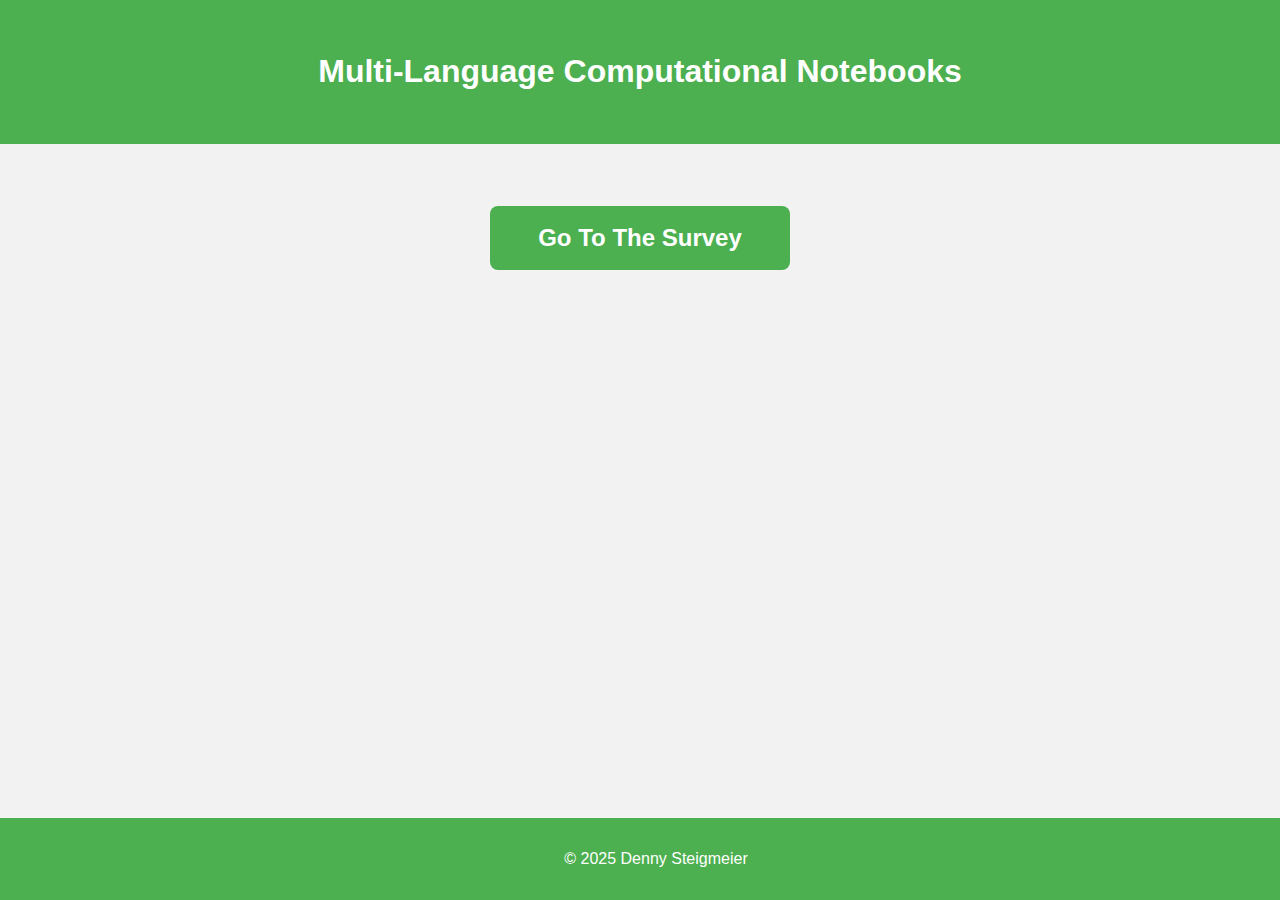
<file: index.html>
<!DOCTYPE html>
<html lang="en"></html>

<head>
  <meta charset="UTF-8">
  <title>Multi Language Computational Notebooks</title>
  <link rel="stylesheet" href="style.css">
  <script src="javascript.js"></script>
</head>

<body>

  <header>
    <h1>Multi-Language Computational Notebooks</h1>
  </header>

  <main>
    

      <div id="withExtension" class="noneDisplayDiv">

        Next, we kindly ask you to work on the following tasks.<br>
        <br>
        You have 15 minutes to complete the next task. Please do not feel rushed—there is no need to finish all tasks.<br>
        <br>
        For this task, please kindly make use of the provided extension during your work.<br>
        <br>  
        <strong>If the extension is not activated, please activate it in the Extension-Manager (puzzle piece on the left side) from your JupyterLab.</strong><br> 
        <br>  
        You have 3 additional minutes to geht familiar with the extension.

        <div class="alignLeftDiv">   

          <h1 id="guidelines-for-using-the-extension">Guidelines for Using the Extension</h1>
          <ol>
            <li>
              In the RAW cell, describe the task in your natural language (e.g. german or english)<br>
              <br>
            </li>
            <li>
              Switch to a CODE cell to see your RAW cell input automatically translated into Python code. An explanation of the code will appear in the MARKDOWN cell.<br>
              <br>
            </li>
            <li>
              You can switch between cell types at any time. The content is saved in the notebook file's metadata.<br>
              <br>
            </li>
            <li>
              If you modify the RAW cell input, both the CODE and MARKDOWN cell contents will be regenerated.<br>
              <br>
            </li>
          </ol>
          <strong>HINT:</strong> Ensure you select a RAW cell before entering your task. New cells are CODE cells by default.<br>
          <br>
          <strong>HINT:</strong> Avoid switching the cell type and to another cell while it is being 'under heavy construction'.<br>
          <br>

        </div>

        <iframe width="500" height="400" src="https://www.youtube.com/embed/v7EUCexJUSw" title="MLCN" frameborder="0" allow="accelerometer; autoplay; clipboard-write; encrypted-media; gyroscope; picture-in-picture; web-share" referrerpolicy="strict-origin-when-cross-origin" allowfullscreen></iframe>
        <br>
        <a rel="noopener" target="_blank" href="https://www.youtube.com/watch?v=v7EUCexJUSw">Youtube Short with Explanation</a>
          
      </div>

      <div id="withoutExtension" class="noneDisplayDiv"> 
        Next, we kindly ask you to work on the following tasks.<br>
        <br>
        You have 15 minutes to complete the next task. Please do not feel rushed—there is no need to finish all tasks.<br>
        <br>       
        You are welcome to use the internet as well as language models such as ChatGPT to assist you while working on the tasks.<br>
        <br>
        <strong>If the extension is activated, please deactivate it in the Extension-Manager (puzzle piece on the left side) from your JupyterLab.</strong><br> 
        <br>  
      </div>

      <div id="timer" class="noneDisplayDiv">
        <div id="timerContainer">
          <div id="timerLabel">15:00</div>
          <div id="timerBarBg">
            <div id="timerBar"></div>
          </div>
        </div>
        <br>
      </div>


      <div id="taskA" class="noneDisplayDiv alignLeftDiv">     
<h2 id="task-a-exploratory-data-analysis-of-weather-data">Task: Exploratory Data Analysis of Weather Data</h2>
<p>You are provided with a CSV file containing daily weather measurements (weather.csv - date, temperature, precipitation, wind).</p>
<h3 id="your-task-is-to-explore-the-data-and-identify-key-patterns-">Your task is to <strong>explore the data and identify key patterns</strong>.</h3>
<p><strong>Note:</strong>  </p>
<ul>
<li>Use any Python data science libraries you prefer (e.g., pandas, matplotlib, seaborn).</li>
<li>Document your steps and findings in a way that is understandable for someone new to the data.</li>
<li>There is no need to finish every subtask; prioritize those you find most interesting or relevant.</li>
</ul>
<p>Follow these steps:</p>
<ol>
<li><p><strong>Load the Data</strong></p>
<ul>
<li>Import the CSV file into a pandas DataFrame.</li>
</ul>
</li>
<li><p><strong>Visualize Temperature Over Time</strong></p>
<ul>
<li>Create a line plot displaying the temperature development over the recorded period.</li>
<li>Label the axes appropriately.</li>
</ul>
</li>
<li><p><strong>Analyze Relationship Between Temperature and Precipitation</strong></p>
<ul>
<li>Create a scatter plot to visualize the relationship between temperature and precipitation.</li>
<li>Calculate and output the correlation coefficient between these two variables.</li>
</ul>
</li>
<li><p><strong>Summarize Your Findings</strong></p>
<ul>
<li>Write a brief summary (in markdown or as cell output) describing:<ul>
<li>Any patterns you observe in temperature over time</li>
<li>The relationship (if any) between temperature and precipitation</li>
</ul>
</li>
</ul>
</li>
<li><p><strong>Examine Outliers</strong></p>
<ul>
<li>Identify any temperature or precipitation outliers using appropriate methods (e.g., IQR, standard deviation, visualization).</li>
<li>Comment on how these outliers might affect your analysis.</li>
</ul>
</li>
<li><p><strong>Seasonal Trends</strong></p>
<ul>
<li>Group the data by season (e.g., winter, spring, summer, autumn) and calculate average temperature and precipitation per season.</li>
<li>Visualize these seasonal averages using a bar plot.</li>
</ul>
</li>
<li><p><strong>Missing Data Analysis</strong></p>
<ul>
<li>Check the dataset for missing values.</li>
<li>If there are missing values, discuss and demonstrate at least one strategy for handling them.</li>
</ul>
</li>
<li><p><strong>Wind Analysis</strong></p>
<ul>
<li>Explore possible relationships between wind and the other variables.</li>
<li>(Optional) Create one visualization that helps to illustrate your findings.</li>
</ul>
</li>
</ol>
      </div>

      <div id="taskB" class="noneDisplayDiv alignLeftDiv">
<h2 id="building-and-interpreting-a-simple-classification-model">Task: Building and Interpreting a Simple Classification Model</h2>
<p>You are provided with a small dataset for a classification task (the Iris dataset - iris.data (dataset), iris.names (description)).</p>
<h3 id="your-objective-is-to-build-evaluate-and-interpret-a-simple-machine-learning-classifier-">Your objective is to <strong>build, evaluate, and interpret a simple machine learning classifier</strong>.</h3>
<p><strong>Note:</strong></p>
<ul>
<li>You may use libraries such as pandas, scikit-learn, seaborn, matplotlib.</li>
<li>Feel free to skip some steps if you run out of time; focus on the steps you feel are most important.</li>
<li>Clearly mark which steps you completed and summarize your results for others.</li>
</ul>
<p>Follow these steps:</p>
<ol>
<li><p><strong>Load and Inspect the Data</strong></p>
<ul>
<li>Import the dataset into a pandas DataFrame.</li>
<li>Display the first few rows and basic summary statistics.</li>
</ul>
</li>
<li><p><strong>Data Preprocessing</strong></p>
<ul>
<li>Check for missing values and handle them as appropriate.</li>
<li>Encode categorical variables if required.</li>
</ul>
</li>
<li><p><strong>Train-Test Split</strong></p>
<ul>
<li>Split the data into training and test sets (e.g., 80% training, 20% test).</li>
</ul>
</li>
<li><p><strong>Model Training</strong></p>
<ul>
<li>Train a classifier of your choice (e.g., Decision Tree, Logistic Regression) on the training data.</li>
</ul>
</li>
<li><p><strong>Model Evaluation</strong></p>
<ul>
<li>Evaluate the model on the test set.</li>
<li>Report accuracy (and, if possible, a confusion matrix).</li>
<li>Interpret which classes are easiest/hardest to predict.</li>
</ul>
</li>
<li><p><strong>Brief Documentation</strong></p>
<ul>
<li>Explain your main steps and findings using Markdown or cell output.</li>
</ul>
</li>
<li><p><strong>Feature Importance</strong></p>
<ul>
<li>Analyze and display feature importances or coefficients from your model, if available.</li>
<li>Briefly discuss which features are most relevant for the predictions.</li>
</ul>
</li>
<li><p><strong>Hyperparameter Tuning</strong></p>
<ul>
<li>Try adjusting at least one model hyperparameter (e.g., max depth for a decision tree).</li>
<li>Compare results with your original model.</li>
</ul>
</li>
<li><p><strong>Visualization</strong></p>
<ul>
<li>Create at least one visualization to better understand the classification results or the data itself (e.g., scatter plot with classes, visualization of the decision boundary if relevant).</li>
</ul>
</li>
<li><p><strong>Model Comparison</strong></p>
<ul>
<li>Train a second classifier (e.g., SVM, Random Forest, k-Nearest Neighbors).</li>
<li>Compare performance between the two models and briefly discuss the results.</li>
</ul>
</li>
<li><p><strong>Cross-Validation</strong></p>
<ul>
<li>(Advanced) Perform cross-validation to get a more robust estimate of the model’s performance.</li>
<li>Report and interpret the results.</li>
</ul>
</li>
</ol>
      </div>

      <div id="post" class="noneDisplayDiv">
        Thank you for completing the third survey.<br>
        <br>        
        <strong>Now you can deinstall the extension in the Extension-Manager (puzzle piece on the left side) from your JupyterLab.</strong><br> 
        <br>
        In the last survey, we would like to ask a few questions regarding documentation.
        <br>
      </div>

      <button class="surveyButton" id="surveyButton">Go To The Survey</button>
      <a id="surveyLink"></a>
      <br>
      <br>
      <br>
      <br>
      <br>
      <br>

    </p>

  </main>

  <footer>
    <p>© 2025 Denny Steigmeier</p>
  </footer>

</body>

</html>
</file>
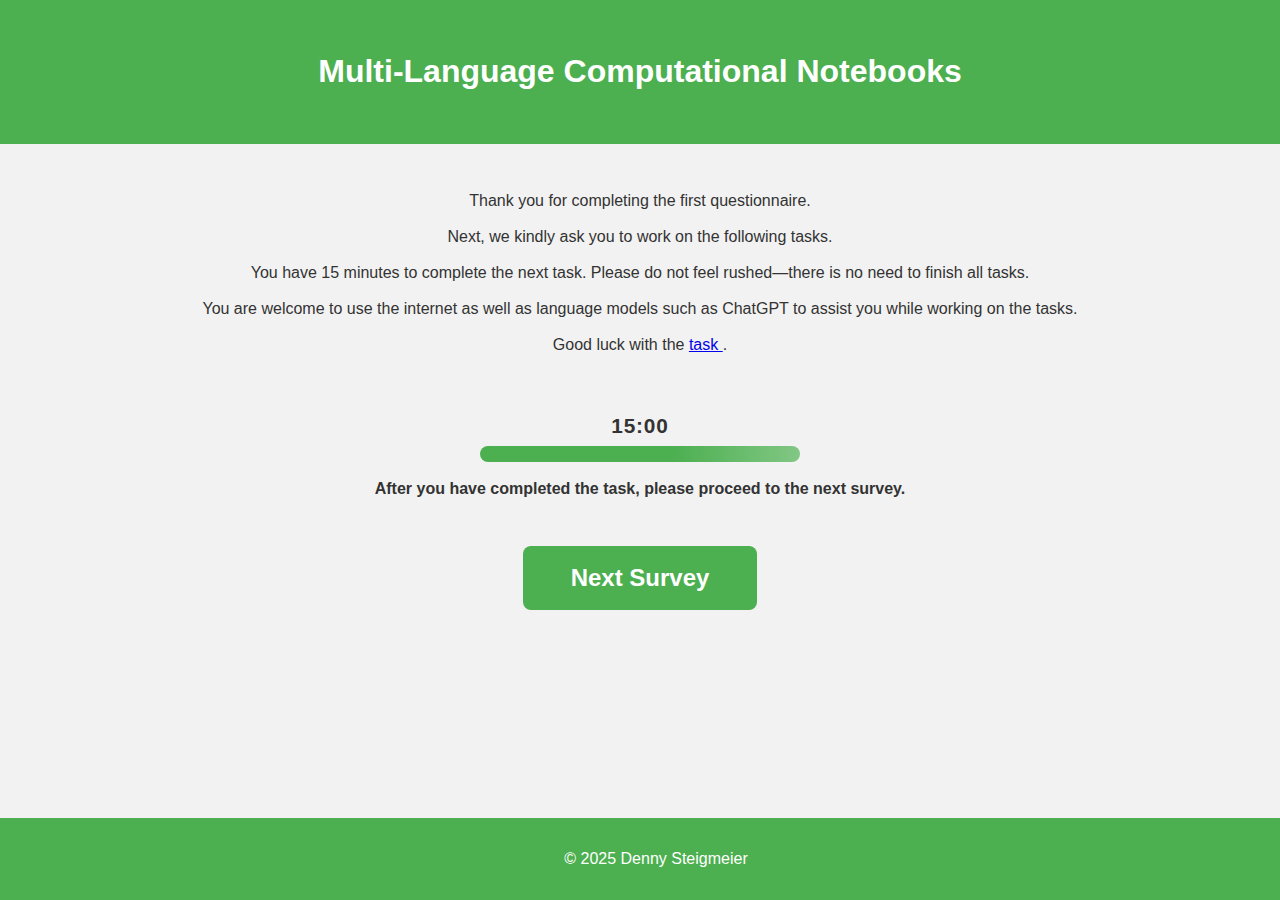
<file: 1.html>
<!DOCTYPE html>
<html lang="en"></html>

<head>
  <meta charset="UTF-8">
  <title>Multi Language Computational Notebooks</title>
  <link rel="stylesheet" href="style.css">
  <script src="javascript.js"></script>
</head>

<body>

  <header>
    <h1>Multi-Language Computational Notebooks</h1>
  </header>

  <main>
    <p>

      Thank you for completing the first questionnaire.<br>
      <br>

      Next, we kindly ask you to work on the following tasks.<br>
      <br>

      You have 15 minutes to complete the next task. Please do not feel rushed—there is no need to finish all tasks.<br>
      <br>
      
      You are welcome to use the internet as well as language models such as ChatGPT to assist you while working on the tasks.<br>
      <br>

      Good luck with the 
      <a href="https://github.com/DNNYSTGMR/Multi-Language-Computational-Notebooks/blob/development/Task_A.md " target="_blank">
        task
      </a>.<br>
      <br>
      <br>
      <div id="timerContainer">
      <div id="timerLabel">15:00</div>
      <div id="timerBarBg">
        <div id="timerBar"></div>
      </div>
      </div>
      <br>
      
      <strong>After you have completed the task, please proceed to the next survey.</strong><br>
      <br>

      <button class="surveyButton" id="surveyButton2">Next Survey</button>
      <a id="surveyLink2"></a>

    </p>
  </main>

  <footer>
    <p>© 2025 Denny Steigmeier</p>
  </footer>

</body>

</html>
</file>
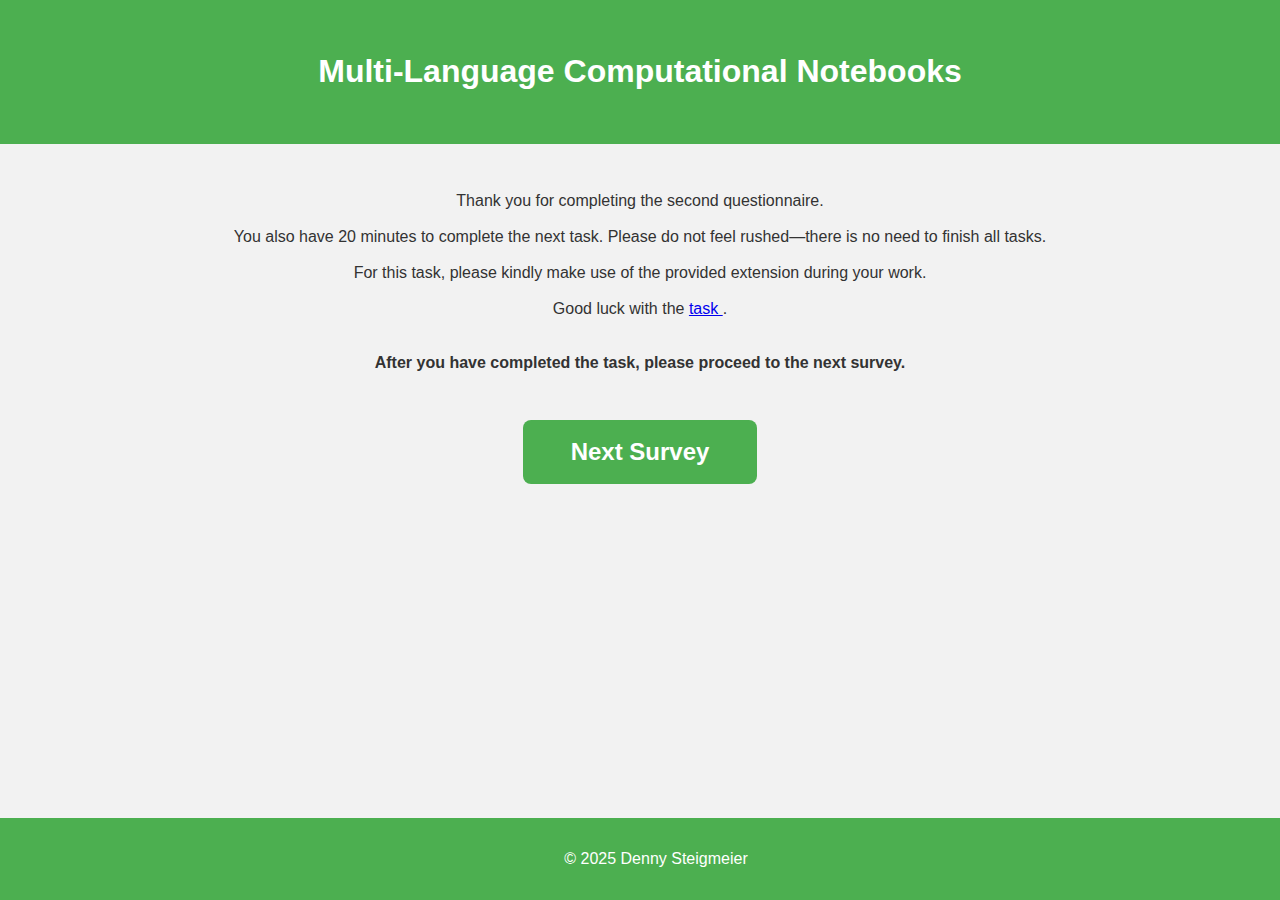
<file: 2.html>
<!DOCTYPE html>
<html lang="en"></html>

<head>
  <meta charset="UTF-8">
  <title>Multi Language Computational Notebooks</title>
  <link rel="stylesheet" href="style.css">
  <script src="javascript.js"></script>
</head>

<body>

  <header>
    <h1>Multi-Language Computational Notebooks</h1>
  </header>

  <main>
    <p>

      Thank you for completing the second questionnaire.<br>
      <br>

      You also have 20 minutes to complete the next task. Please do not feel rushed—there is no need to finish all tasks.<br>
      <br>
      
      For this task, please kindly make use of the provided extension during your work.<br>
      <br>

      Good luck with the 
      <a href="https://github.com/DNNYSTGMR/Multi-Language-Computational-Notebooks/blob/development/Task_B.md " target="_blank">
        task
      </a>.<br>
      <br>
      <br>
      
      <strong>After you have completed the task, please proceed to the next survey.</strong><br>
      <br>

      <button class="surveyButton" id="surveyButton3">Next Survey</button>
      <a id="surveyLink3"></a>

    </p>
  </main>

  <footer>
    <p>© 2025 Denny Steigmeier</p>
  </footer>

</body>

</html>
</file>
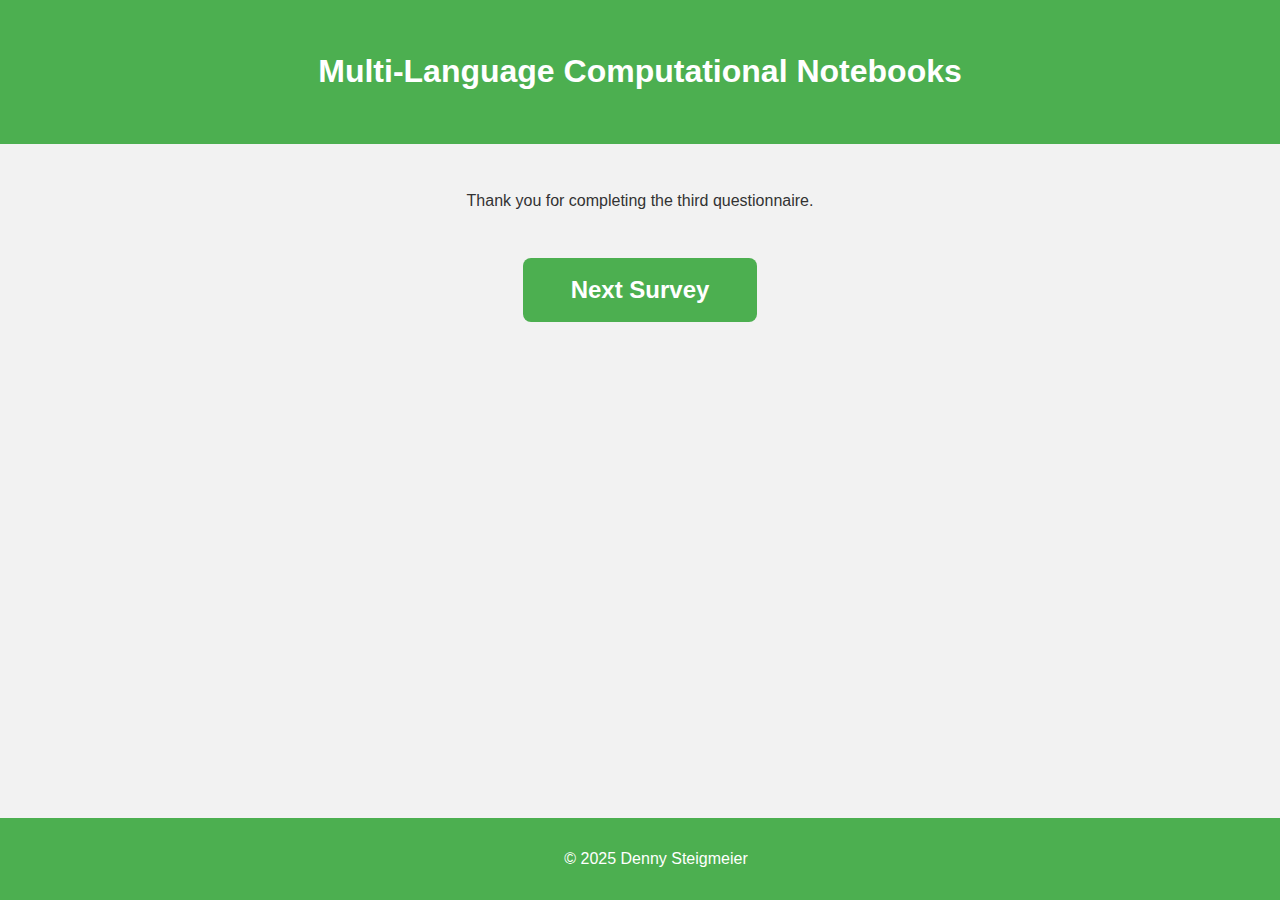
<file: 3.html>
<!DOCTYPE html>
<html lang="en"></html>

<head>
  <meta charset="UTF-8">
  <title>Multi Language Computational Notebooks</title>
  <link rel="stylesheet" href="style.css">
  <script src="javascript.js"></script>
</head>

<body>

  <header>
    <h1>Multi-Language Computational Notebooks</h1>
  </header>

  <main>
    <p>

      Thank you for completing the third questionnaire.<br>
      <br>

      <button class="surveyButton" id="surveyButton4">Next Survey</button>
      <a id="surveyLink4"></a>

    </p>
  </main>

  <footer>
    <p>© 2025 Denny Steigmeier</p>
  </footer>

</body>

</html>
</file>
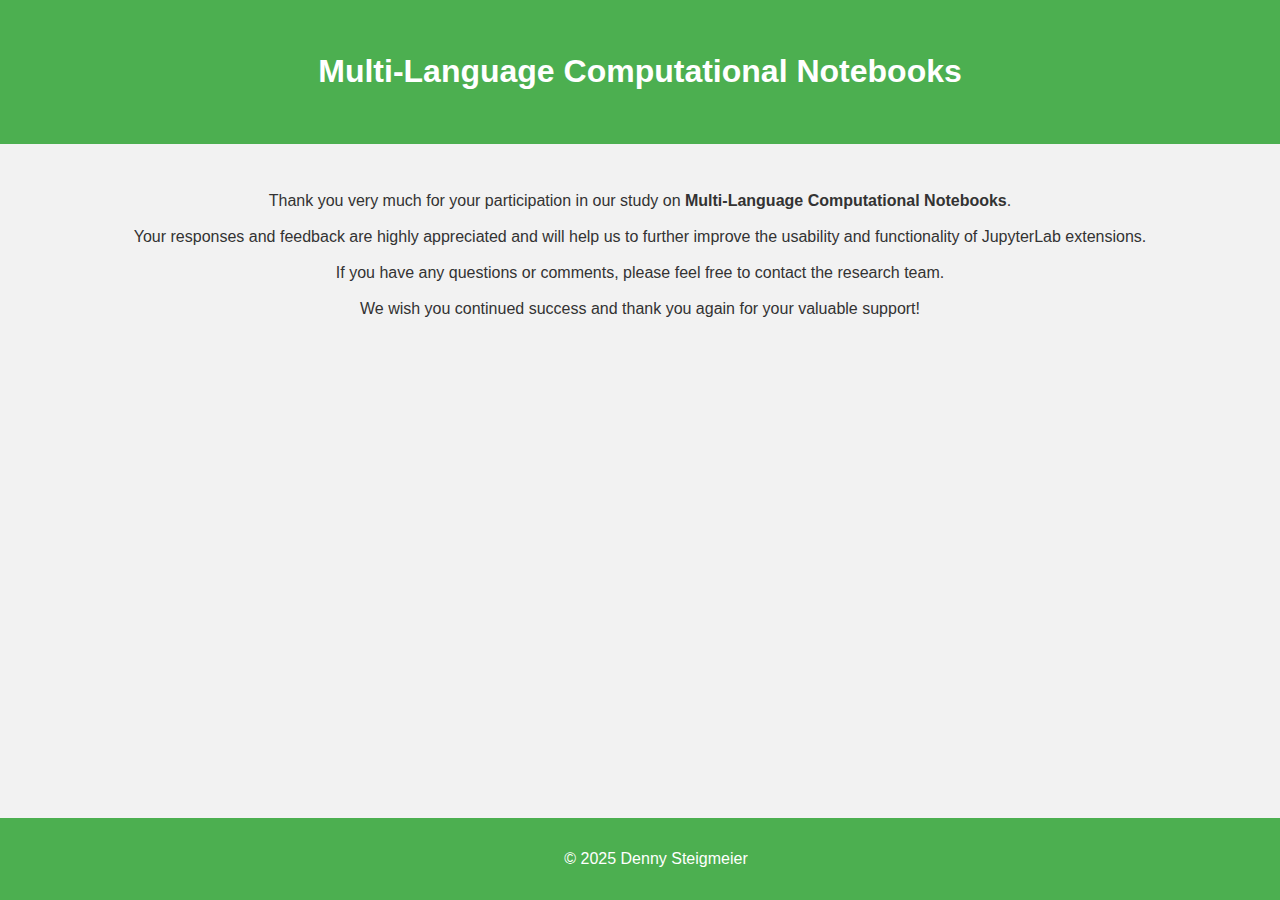
<file: 4.html>
<!DOCTYPE html>
<html lang="en"></html>

<head>
  <meta charset="UTF-8">
  <title>Multi Language Computational Notebooks</title>
  <link rel="stylesheet" href="style.css">
  <script src="javascript.js"></script>
</head>

<body>

  <header>
    <h1>Multi-Language Computational Notebooks</h1>
  </header>

  <main>
    <p>
      Thank you very much for your participation in our study on <strong>Multi-Language Computational Notebooks</strong>.<br><br>
      Your responses and feedback are highly appreciated and will help us to further improve the usability and functionality of JupyterLab extensions.<br><br>
      If you have any questions or comments, please feel free to contact the research team.<br><br>
      We wish you continued success and thank you again for your valuable support!
    </p>
  </main>

  <footer>
    <p>© 2025 Denny Steigmeier</p>
  </footer>

</body>

</html>
</file>
<file: style.css>
body {
  font-family: sans-serif;
  margin: 0;
  background: #f2f2f2;
  color: #333;
  text-align: center;
}

header {
  background: #4CAF50;
  color: white;
  padding: 2rem;
}

main {
  padding: 2rem;
}

footer {
  background: #4CAF50;
  color: white;
  padding: 1rem;
  position: fixed;
  bottom: 0;
  width: 100%;
}

.noneDisplayDiv {
  display: none;
}

.alignLeftDiv {
  text-align: left;
  margin-left: 20%;
}

.surveyButton {
  display: block;
  margin: 30px auto 10px auto;
  padding: 18px 48px;
  font-size: 1.5rem;
  background-color: #4CAF50;
  color: #fff;
  border: none;
  border-radius: 8px;
  cursor: pointer;
  font-weight: bold;
  transition: 500ms;
}

.surveyButton:hover {
  background-color: #285f29;
}

#timerContainer {
  width: 320px;
  margin: 24px auto 0 auto;
  text-align: center;
}

#timerLabel {
  font-size: 1.3rem;
  font-weight: 600;
  margin-bottom: 8px;
  letter-spacing: 0.04em;
}

#timerBarBg {
  width: 100%;
  height: 16px;
  background: #e0e0e0;
  border-radius: 8px;
  overflow: hidden;
}

#timerBar {
  height: 100%;
  width: 100%;
  background: linear-gradient(90deg, #4CAF50 60%, #81c784 100%);
  transition: width 1s linear;
}
</file>
